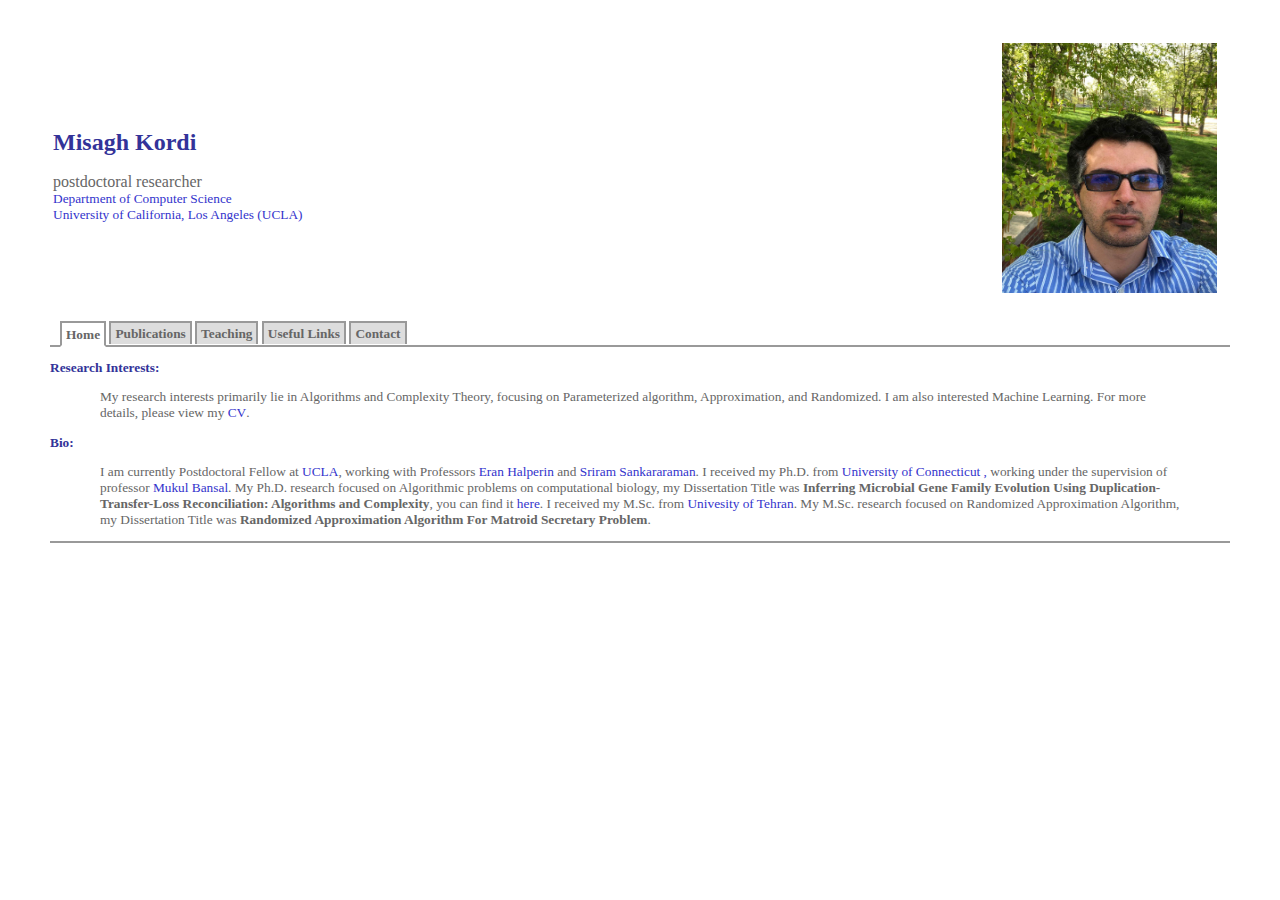
<file: index.html>
<html><head><title>Misagh Kordi</title>
<link rel="stylesheet" type="text/css" href="style.css">
</head>



<body>

<br/><br/>

<table width=100% border=0>
<tr>
<td>
  <div id="position">
    <h1>Misagh Kordi</h1>
    postdoctoral researcher<br/>
    <a href="https://www.cs.ucla.edu/ " target="_blank">Department of Computer
      Science</a><br/>
    <a href="http://www.ucla.edu/" target="_blank">University of California, Los Angeles (UCLA)</a>
  </div>
</td>
<td>
  <div>
    <img class="MainImage" src="Misagh11.jpg"  height="250" width="215" border="0">
  </div>
</td>
</tr>
</table>

<div id="separate"/>

<div id="header">
<ul>
  <li id="selected"><a href="index.html">Home</a></li>
  <li><a href="publications.html">Publications</a></li>
  <li><a href="teaching.html">Teaching</a></li>
  <li><a href="links.html">Useful Links</a></li>
  <li><a href="contact.html">Contact</a></li>
</ul>
</div>




<h3>Research Interests:</h3> 
<p>
My research interests primarily lie in  Algorithms and Complexity Theory,
focusing on Parameterized algorithm, Approximation, and Randomized.  I am also interested Machine Learning.  For more details, please view my <a href="uclacv.pdf">CV</a>.
</p>



<h3>Bio:</h3>
<p> I am currently Postdoctoral Fellow at <a href="https://www.cs.ucla.edu/ " target="_blank">UCLA</a>,
  working with Professors
  <a href="https://www.eranhalperingenomics.com/"   target="_blank">Eran Halperin</a> and <a href="https://sriramlab.dgsom.ucla.edu/pages/ "  target="_blank">Sriram Sankararaman</a>.  I received
  my Ph.D. from <a href="https://www.cse.uconn.edu/ "  target="_blank">University of Connecticut
,</a>
  working under the supervision of professor <a href="https://mukul-bansal.uconn.edu/"  target="_blank">Mukul Bansal</a>. My Ph.D. research focused on Algorithmic problems on computational biology, my Dissertation Title was <b>Inferring Microbial Gene Family Evolution Using Duplication-Transfer-Loss Reconciliation: Algorithms and Complexity</b>, you can find it <a href="https://opencommons.uconn.edu/dissertations/2101/" target="_blank">here</a>. I received my
  M.Sc. from <a href="https://ece.ut.ac.ir/en" target="_blank">Univesity of Tehran</a>.  My M.Sc. research focused on Randomized Approximation Algorithm, my Dissertation Title was <b>Randomized Approximation Algorithm For Matroid Secretary Problem</b>.
</p>

<div id="separate">
<hr color="#999999"><br>
</div>


</body></html>
</file>
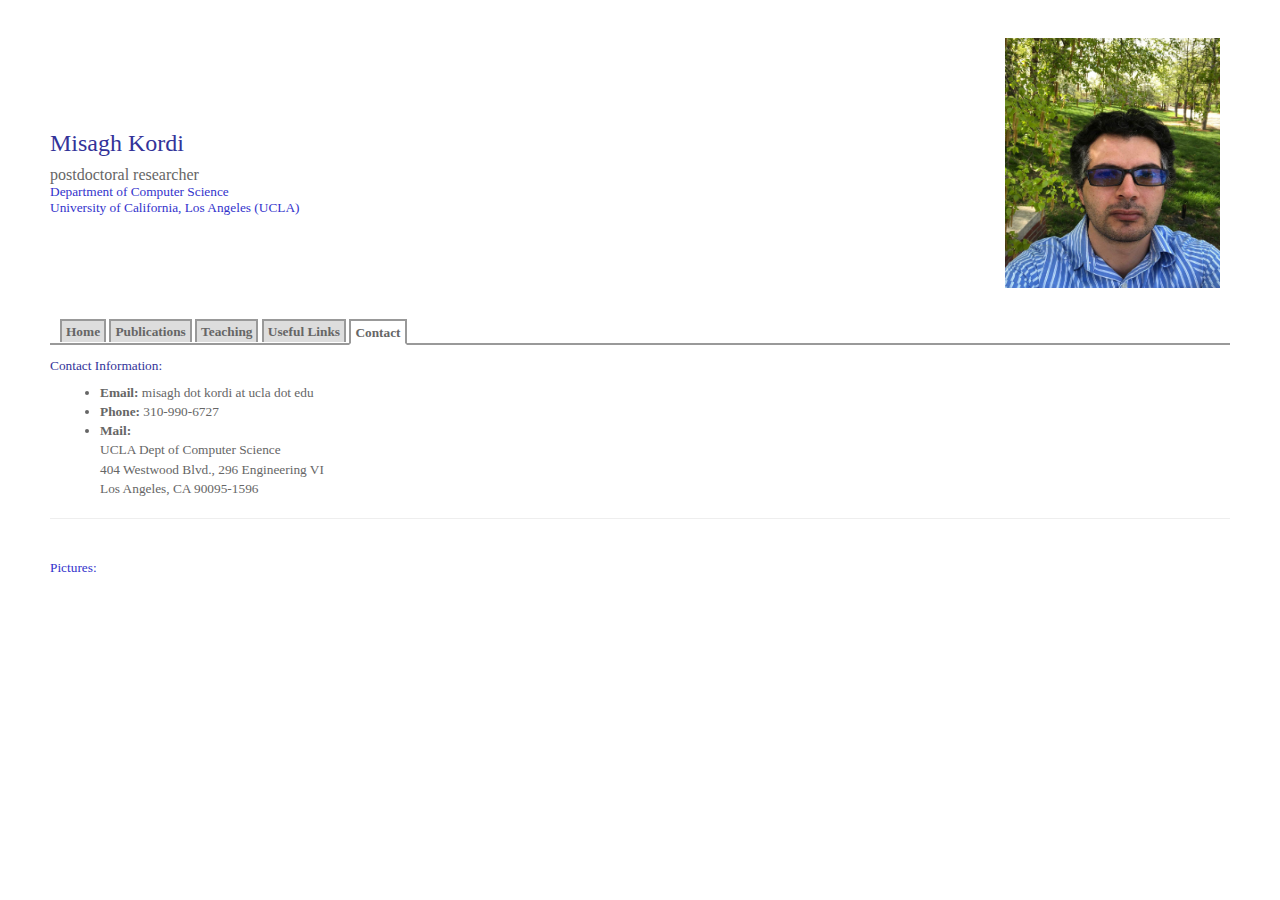
<file: contact.html>
<html><head><title>Misagh Kordi</title>
<head>
<style>
* {
  box-sizing: border-box;
}

.column {
  float: left;
  width: 33.33%;
  padding: 5px;
}

/* Clearfix (clear floats) */
.row::after {
  content: "";
  clear: both;
  display: table;
}
</style>
</head>

<head>
  <meta name="viewport" content="width=device-width, initial-scale=1">
  <link rel="stylesheet" href="https://maxcdn.bootstrapcdn.com/bootstrap/3.4.0/css/bootstrap.min.css">
  <script src="https://ajax.googleapis.com/ajax/libs/jquery/3.4.1/jquery.min.js"></script>
  <script src="https://maxcdn.bootstrapcdn.com/bootstrap/3.4.0/js/bootstrap.min.js"></script>
</head>
<link rel="stylesheet" type="text/css" href="style.css">
</head>



<body>

<br/><br/>

<table width=100% border=0>
<tr>
<td>
  <div id="position">
    <h1>Misagh Kordi</h1>
    postdoctoral researcher<br/>
    <a href="https://www.cs.ucla.edu/ " target="_blank">Department of Computer
      Science</a><br/>
    <a href="http://www.ucla.edu/" target="_blank">University of California, Los Angeles (UCLA)</a>
  </div>
</td>
<td>
  <div>
    <img class="MainImage" src="Misagh11.jpg"  height="250" width="215" border="0">
  </div>
</td>
</tr>
</table>

<div id="separate"/>

<div id="header">
<ul>
  <li><a href="index.html">Home</a></li>
  <li ><a href="publications.html">Publications</a></li>
  <li  ><a href="teaching.html">Teaching</a></li>
  <li ><a href="links.html">Useful Links</a></li>
  <li  id="selected"><a href="contact.html">Contact</a></li>
</ul>
</div>


<h3>Contact Information:</h3>
<ul>
    <li><b>Email:</b> misagh dot kordi at ucla dot edu</li>

    <li><b>Phone:</b> 310-990-6727</li>

    

    <li><b>Mail:</b> <br/>
      UCLA Dept of Computer Science<br/>
      404 Westwood Blvd., 296 Engineering VI<br/>
      Los Angeles, CA 90095-1596</li>
</ul>

<div id="separate">
<hr color="#999999"><br>
</div>

<div >
  
  <a href="#demo"  data-toggle="collapse">Pictures: </a>
  <div id="demo" class="collapse">
    <div class="row">
  <div class="column">
    <img src="mukul.jpg" alt="muk" style="width:100%">
    With my Ph.D. advidor professor Bansal
  </div>
  <div class="column">
    <img src="massieh.jpg" alt="Forest" style="width:100%">
    Me and  my brother
  </div>
  <div class="column">
    <img src="masih.jpg" alt="Mountains" style="width:100%">
    Me and  my brother
  </div>
</div>

 <div class="row">
  <div class="column">
    <img src="yaniis.jpg" alt="muk" style="width:100%">
    My friend Yanisis Papavisiliousis
  </div>
  <div class="column">
    <img src="hadis.jpg" alt="Forest" style="width:100%">
    My Sister,  brother-in-law and Niece and nephew
  </div>
  <div class="column">
    <img src="baba.jpg" alt="Mountains" style="width:100%">
    My parents 
  </div>
</div>


  </div>
</div>
</body></html>
</file>
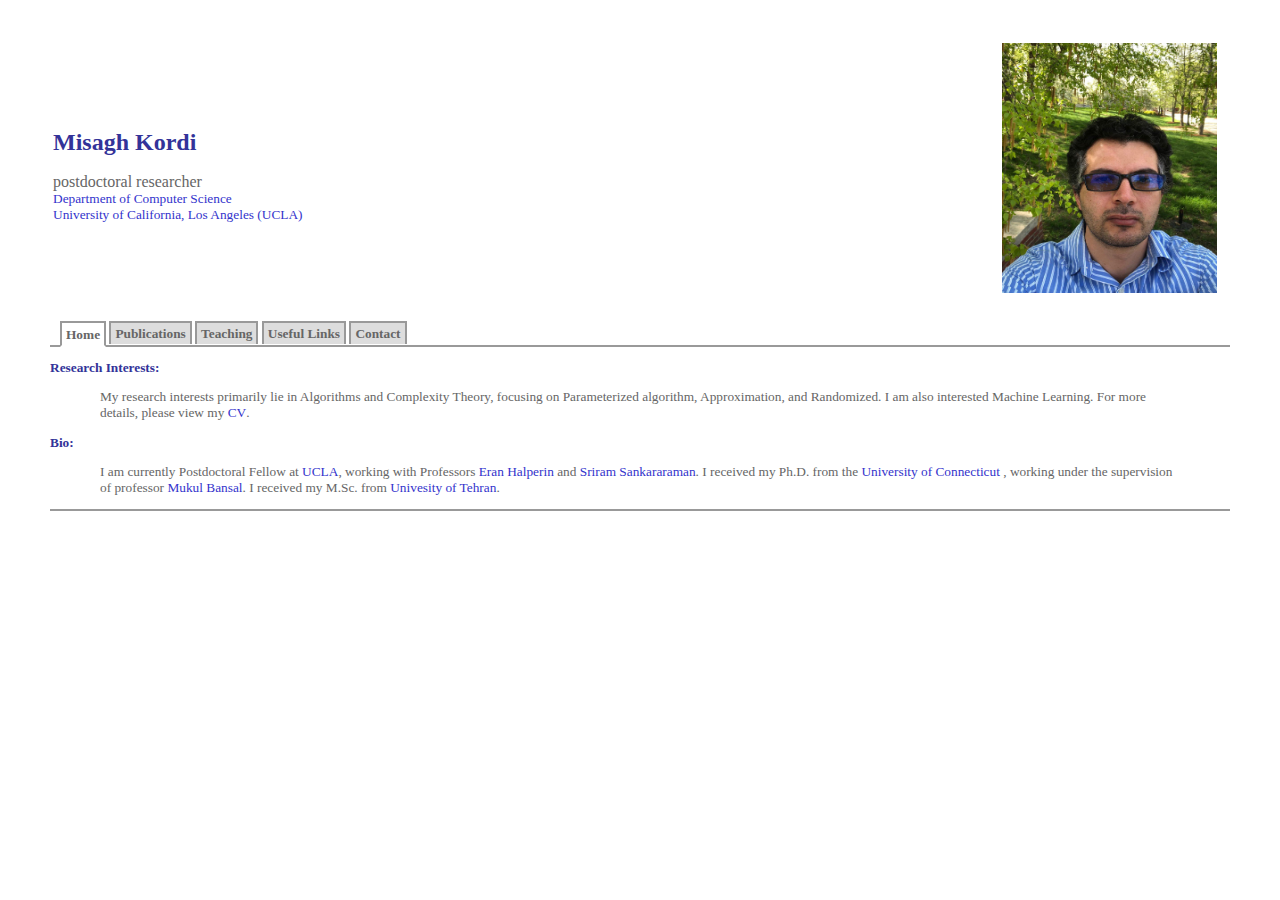
<file: index1.html>
<html><head><title>Misagh Kordi</title>
<link rel="stylesheet" type="text/css" href="style.css">
</head>



<body>

<br/><br/>

<table width=100% border=0>
<tr>
<td>
  <div id="position">
    <h1>Misagh Kordi</h1>
    postdoctoral researcher<br/>
    <a href="https://www.cs.ucla.edu/ " target="_blank">Department of Computer
      Science</a><br/>
    <a href="http://www.ucla.edu/" target="_blank">University of California, Los Angeles (UCLA)</a>
  </div>
</td>
<td>
  <div>
    <img class="MainImage" src="Misagh11.jpg"  height="250" width="215" border="0">
  </div>
</td>
</tr>
</table>

<div id="separate"/>

<div id="header">
<ul>
  <li id="selected"><a href="index.html">Home</a></li>
  <li><a href="publications.html">Publications</a></li>
  <li><a href="teaching.html">Teaching</a></li>
  <li><a href="links.html">Useful Links</a></li>
  <li><a href="contact.html">Contact</a></li>
</ul>
</div>




<h3>Research Interests:</h3> 
<p>
My research interests primarily lie in  Algorithms and Complexity Theory,
focusing on Parameterized algorithm, Approximation, and Randomized.  I am also interested Machine Learning.  For more details, please view my <a href="cv.pdf">CV</a>.
</p>



<h3>Bio:</h3>
<p> I am currently Postdoctoral Fellow at <a href="https://www.cs.ucla.edu/ " target="_blank">UCLA</a>,
  working with Professors
  <a href="https://www.eranhalperingenomics.com/"   target="_blank">Eran Halperin</a> and <a href="https://sriramlab.dgsom.ucla.edu/pages/ "  target="_blank">Sriram Sankararaman</a>.  I received
  my Ph.D. from the <a href="https://www.cse.uconn.edu/ "  target="_blank">University of Connecticut
  </a>,
  working under the supervision of professor <a href="https://mukul-bansal.uconn.edu/"  target="_blank">Mukul Bansal</a>. I received my
  M.Sc. from <a href="https://ece.ut.ac.ir/en" target="_blank">Univesity of Tehran</a>.
</p>

<div id="separate">
<hr color="#999999"><br>
</div>


</body></html>
</file>
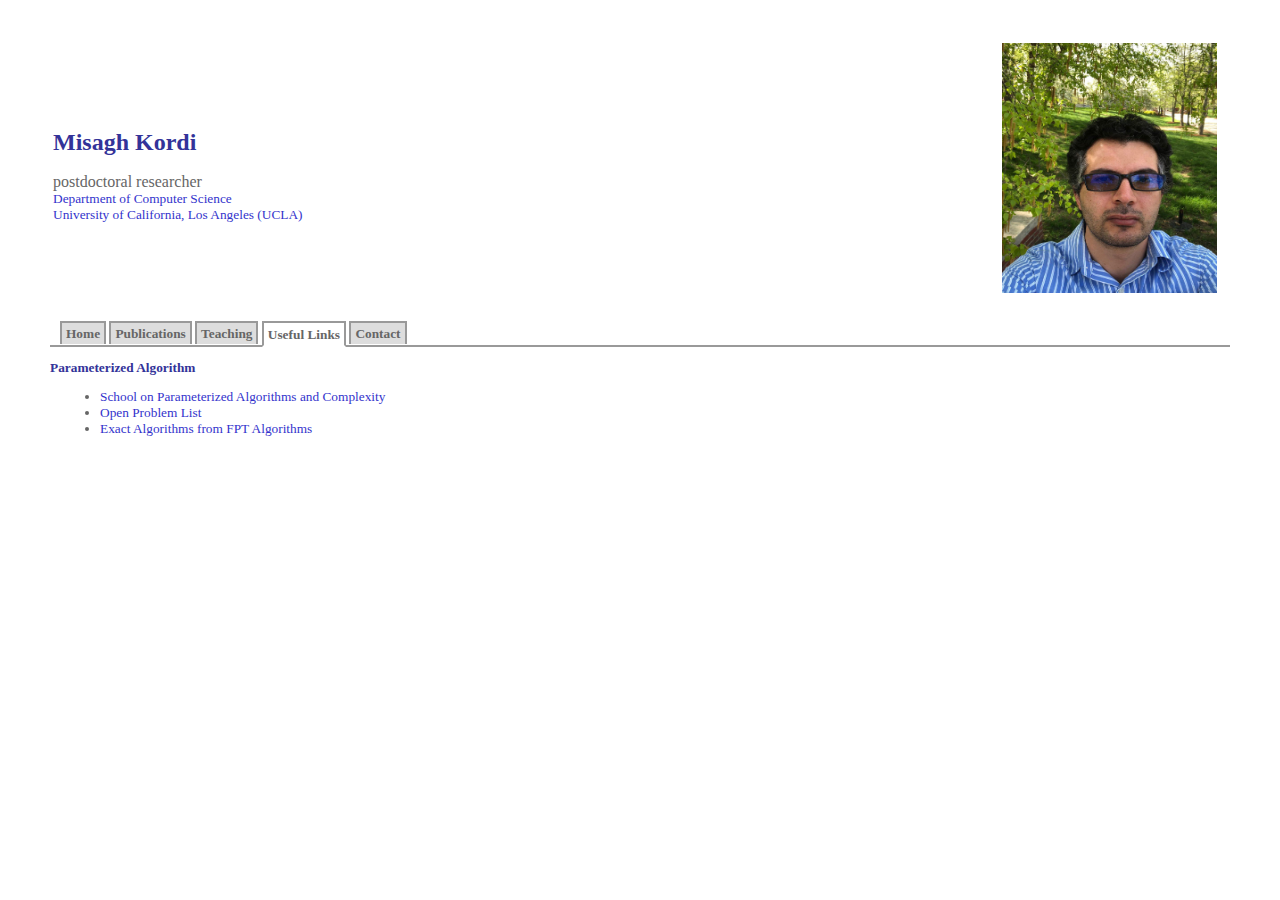
<file: links.html>
<html><head><title>Misagh Kordi</title>
<link rel="stylesheet" type="text/css" href="style.css">
</head>



<body>

<br/><br/>

<table width=100% border=0>
<tr>
<td>
  <div id="position">
    <h1>Misagh Kordi</h1>
    postdoctoral researcher<br/>
    <a href="https://www.cs.ucla.edu/ " target="_blank">Department of Computer
      Science</a><br/>
    <a href="http://www.ucla.edu/" target="_blank">University of California, Los Angeles (UCLA)</a>
  </div>
</td>
<td>
  <div>
    <img class="MainImage" src="Misagh11.jpg"  height="250" width="215" border="0">
  </div>
</td>
</tr>
</table>

<div id="separate"/>

<div id="header">
<ul>
  <li><a href="index.html">Home</a></li>
  <li ><a href="publications.html">Publications</a></li>
  <li  ><a href="teaching.html">Teaching</a></li>
  <li id="selected"><a href="links.html">Useful Links</a></li>
  <li ><a href="contact.html">Contact</a></li>
</ul>
</div>


<h3>Parameterized Algorithm </h3>
<ul style="list-style-type:disc;">
  <li><a href="http://fptschool.mimuw.edu.pl/" target="_blank">School on Parameterized Algorithms and Complexity</a></li>
  <li><a href="http://fptschool.mimuw.edu.pl/opl.pdf"target="_blank">Open Problem List</a></li>
  <li><a href="https://www.youtube.com/watch?v=Ga6RJzBEyfg&t=563s"target="_blank">Exact Algorithms from FPT Algorithms</a></li>
</ul>  


</body></html>
</file>
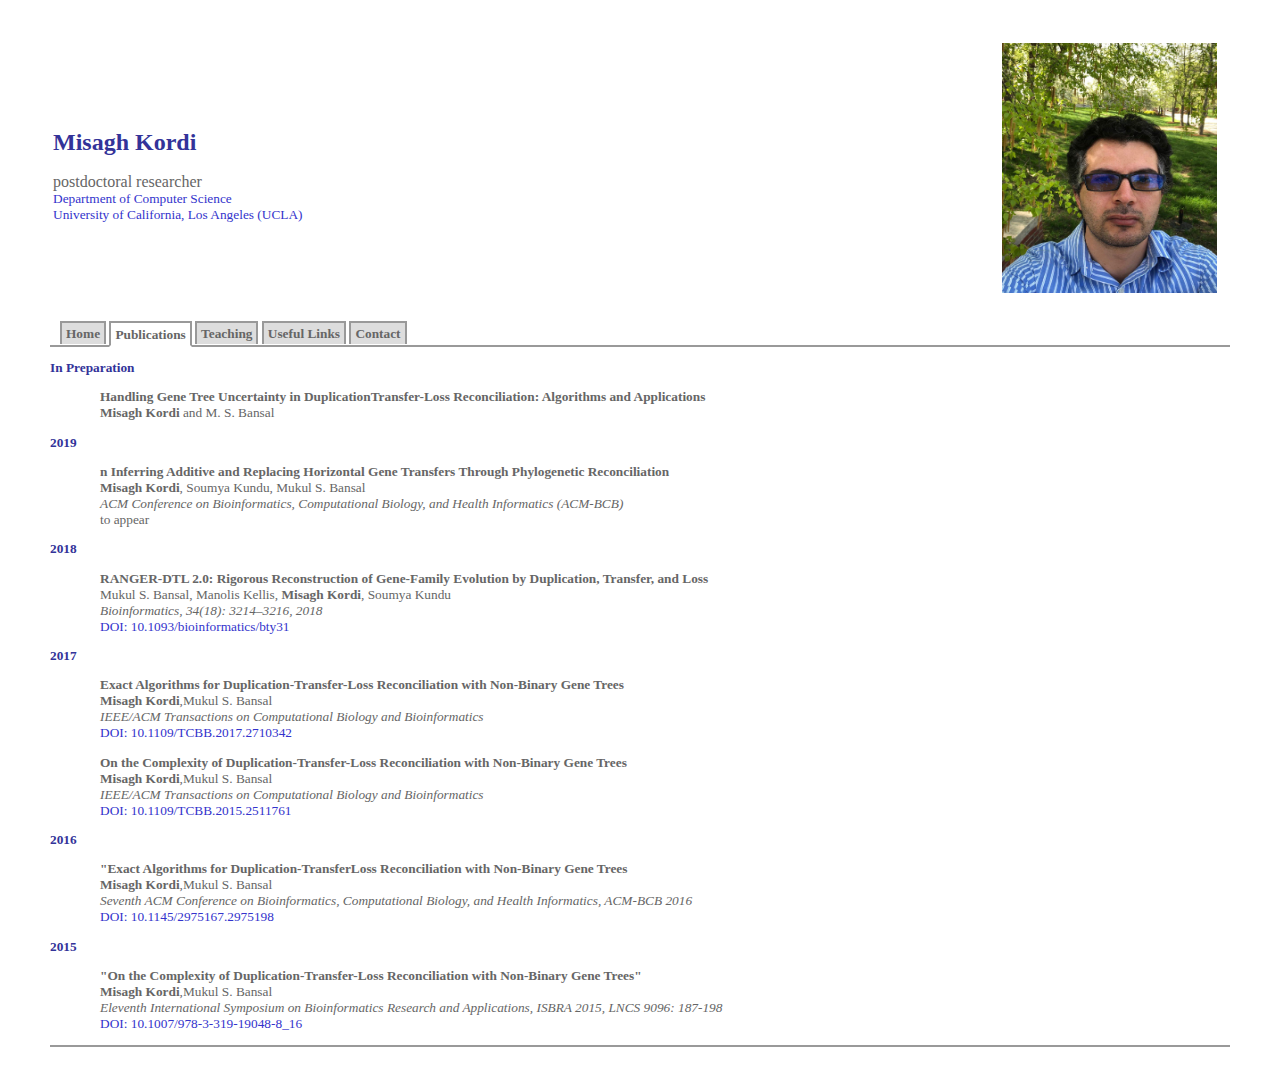
<file: publications.html>
<html><head><title>Misagh Kordi</title>
<link rel="stylesheet" type="text/css" href="style.css">
</head>



<body>

<br/><br/>

<table width=100% border=0>
<tr>
<td>
  <div id="position">
    <h1>Misagh Kordi</h1>
    postdoctoral researcher<br/>
    <a href="https://www.cs.ucla.edu/ " target="_blank">Department of Computer
      Science</a><br/>
    <a href="http://www.ucla.edu/" target="_blank">University of California, Los Angeles (UCLA)</a>
  </div>
</td>
<td>
  <div>
    <img class="MainImage" src="Misagh11.jpg"  height="250" width="215" border="0">
  </div>
</td>
</tr>
</table>

<div id="separate"/>

<div id="header">
<ul>
  <li><a href="index.html">Home</a></li>
  <li  id="selected"><a href="publications.html">Publications</a></li>
  <li  ><a href="teaching.html">Teaching</a></li>
  <li ><a href="links.html">Useful Links</a></li>
  <li ><a href="contact.html">Contact</a></li>
</ul>
</div>


<h3>In Preparation</h3>
<p>
<b>Handling Gene Tree Uncertainty in DuplicationTransfer-Loss Reconciliation: Algorithms and Applications</b><br/>
<b>Misagh Kordi</b> and M. S. Bansal<br/>
</p>

<h3>2019</h3>
<p>
<p>
<b>n Inferring Additive and Replacing Horizontal Gene Transfers Through Phylogenetic Reconciliation</b><br/>
<b>Misagh Kordi</b>, Soumya Kundu, Mukul S. Bansal<br/>
<i>ACM Conference on Bioinformatics, Computational Biology, and Health Informatics (ACM-BCB)</i><br/>
to appear</br>
<i></i>
</p>

<h3>2018</h3>
<p>
<p>
<b>RANGER-DTL 2.0: Rigorous Reconstruction of Gene-Family Evolution by Duplication, Transfer, and Loss</b><br/>
Mukul S. Bansal, Manolis Kellis, <b>Misagh Kordi</b>, Soumya Kundu<br/>
<i> Bioinformatics, 34(18): 3214–3216, 2018</i><br/>
 <a href="https://academic.oup.com/bioinformatics/article/34/18/3214/4983062/ " target="_blank">DOI: 10.1093/bioinformatics/bty31</a><br/>
<i></i>
</p>

<h3>2017</h3>
<p>
<p>
<b>Exact Algorithms for Duplication-Transfer-Loss Reconciliation with Non-Binary Gene Trees</b><br/>
 <b>Misagh Kordi</b>,Mukul S. Bansal<br/>
<i> IEEE/ACM Transactions on Computational Biology and Bioinformatics</i><br/>
 <a href="https://ieeexplore.ieee.org/document/7937862/ " target="_blank">DOI: 10.1109/TCBB.2017.2710342</a><br/>
<i></i>
</p>

<p>
<b>On the Complexity of Duplication-Transfer-Loss Reconciliation with Non-Binary Gene Trees</b><br/>
 <b>Misagh Kordi</b>,Mukul S. Bansal<br/>
<i> IEEE/ACM Transactions on Computational Biology and Bioinformatics</i><br/>
 <a href="https://ieeexplore.ieee.org/document/7364179/ " target="_blank">DOI: 10.1109/TCBB.2015.2511761</a><br/>
<i></i>
</p>

<h3>2016</h3>
<p>
<p>
<b>"Exact Algorithms for Duplication-TransferLoss Reconciliation with Non-Binary Gene Trees</b><br/>
 <b>Misagh Kordi</b>,Mukul S. Bansal<br/>
<i> Seventh ACM Conference on Bioinformatics, Computational Biology, and Health Informatics, ACM-BCB 2016</i><br/>
 <a href="https://dl.acm.org/citation.cfm?doid=2975167.2975198/ " target="_blank">DOI: 10.1145/2975167.2975198</a><br/>
<i></i>
</p>


<h3>2015</h3>
<p>
<p>
<b>"On the Complexity of Duplication-Transfer-Loss Reconciliation with Non-Binary Gene Trees"</b><br/>
<b>Misagh Kordi</b>,Mukul S. Bansal<br/>
<i> Eleventh International Symposium on Bioinformatics Research and Applications, ISBRA 2015, LNCS 9096: 187-198</i><br/>
 <a href="https://link.springer.com/chapter/10.1007%2F978-3-319-19048-8_16/ " target="_blank">DOI: 10.1007/978-3-319-19048-8_16</a><br/>
<i></i>
</p>


<div id="separate">
<hr color="#999999"><br>
</div>


</body></html>
</file>
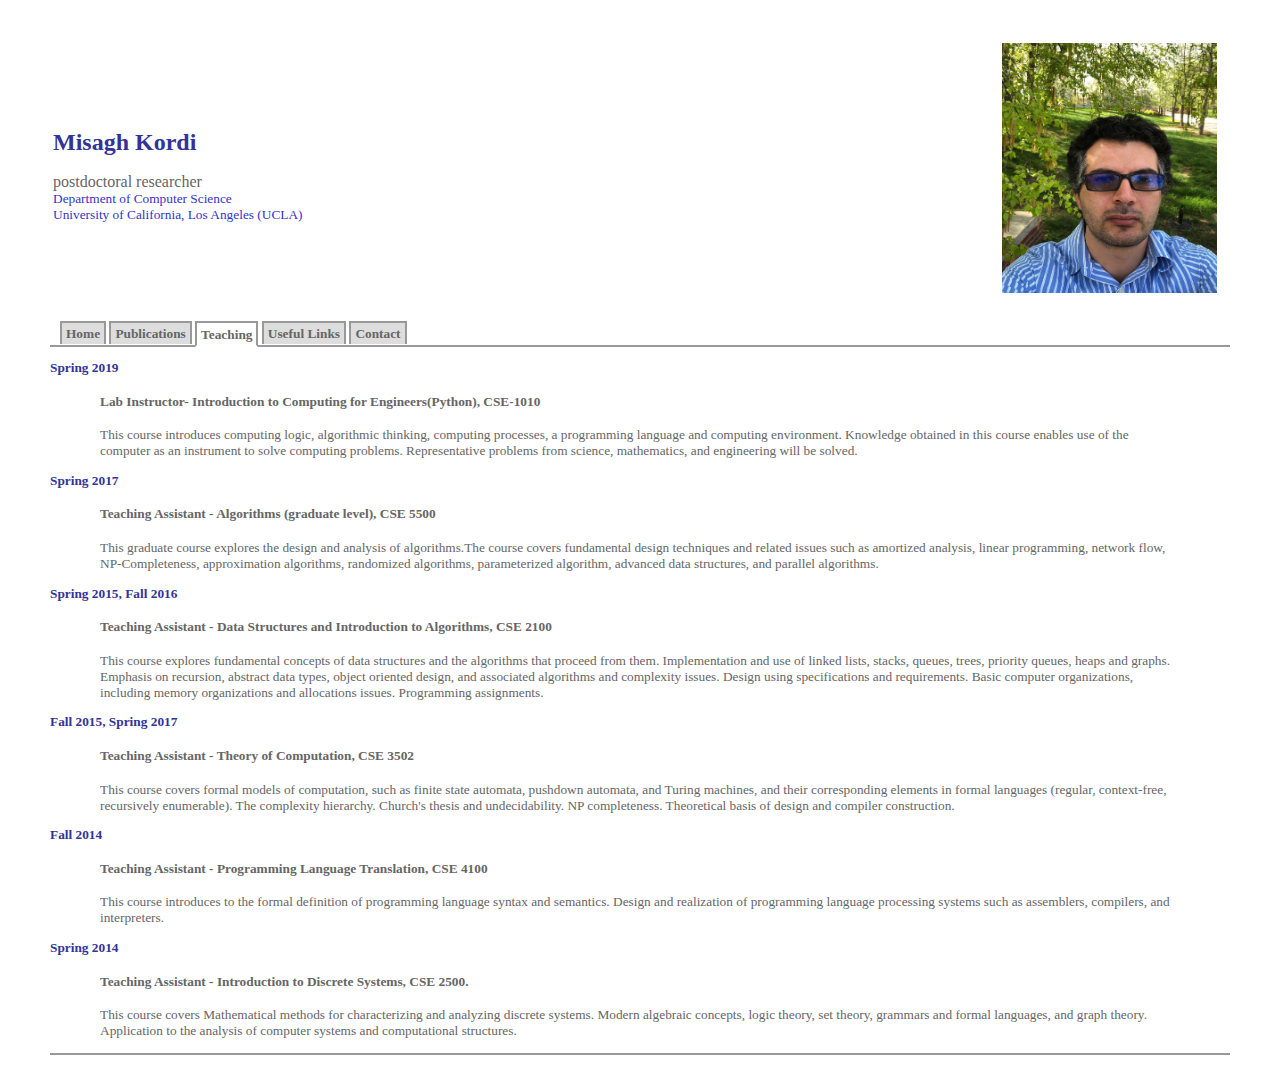
<file: teaching.html>
<html><head><title>Misagh Kordi</title>
<link rel="stylesheet" type="text/css" href="style.css">
</head>



<body>

<br/><br/>

<table width=100% border=0>
<tr>
<td>
  <div id="position">
    <h1>Misagh Kordi</h1>
    postdoctoral researcher<br/>
    <a href="https://www.cs.ucla.edu/ " target="_blank">Department of Computer
      Science</a><br/>
    <a href="http://www.ucla.edu/" target="_blank">University of California, Los Angeles (UCLA)</a>
  </div>
</td>
<td>
  <div>
    <img class="MainImage" src="Misagh11.jpg"  height="250" width="215" border="0">
  </div>
</td>
</tr>
</table>

<div id="separate"/>

<div id="header">
<ul>
  <li><a href="index.html">Home</a></li>
  <li  ><a href="publications.html">Publications</a></li>
  <li id="selected" ><a href="teaching.html">Teaching</a></li>
  <li ><a href="links.html">Useful Links</a></li>
  <li ><a href="contact.html">Contact</a></li>
</ul>
</div>


<h3>Spring 2019</h3>
<h4>Lab Instructor-  Introduction to Computing for Engineers(Python), CSE-1010</h4>
<p>
This  course introduces  computing logic, algorithmic thinking, computing processes, a programming language and computing environment. Knowledge obtained in this course enables use of the computer as an instrument to solve computing problems. Representative problems from science, mathematics, and engineering will be solved.
</p>




<h3>Spring 2017</h3>
<h4>Teaching Assistant -  Algorithms (graduate level), CSE 5500</h4>
<p>This  graduate course explores the design and analysis of
 algorithms.The course  covers fundamental design techniques and related issues such as amortized analysis, linear programming, network flow, NP-Completeness, approximation algorithms, randomized algorithms, parameterized algorithm, advanced data structures, and parallel algorithms.</p>

<h3>Spring 2015, Fall 2016</h3>
<h4>Teaching Assistant - Data Structures and Introduction to Algorithms, CSE 2100</h4>
<p>
This  course explores fundamental concepts of data structures and the algorithms that proceed from them. Implementation and use of linked lists, stacks, queues, trees, priority queues, heaps and graphs. Emphasis on recursion, abstract data types, object oriented design, and associated algorithms and complexity issues. Design using specifications and requirements. Basic computer organizations, including memory organizations and allocations issues. Programming assignments.</p>

<h3>Fall 2015, Spring 2017</h3>
<h4>Teaching Assistant - Theory of Computation, CSE 3502</h4>
<p>
This  course covers formal models of computation, such as finite state automata, pushdown automata, and Turing machines, and their corresponding elements in formal languages (regular, context-free, recursively enumerable). The complexity hierarchy. Church's thesis and undecidability. NP completeness. Theoretical basis of design and compiler construction.</p>

<h3>Fall 2014</h3>
<h4>Teaching Assistant - Programming Language Translation, CSE 4100</h4>
<p>
This  course introduces to the formal definition of programming language syntax and semantics. Design and realization of programming language processing systems such as assemblers, compilers, and interpreters.</p>

<h3>Spring 2014</h3>
<h4>Teaching Assistant - Introduction to Discrete Systems, CSE 2500.</h4>
<p>
This  course covers Mathematical methods for characterizing and analyzing discrete systems. Modern algebraic concepts, logic theory, set theory, grammars and formal languages, and graph theory. Application to the analysis of computer systems and computational structures.</p>

<div id="separate">
<hr color="#999999"><br>
</div>


</body></html>
</file>
<file: style.css>
.normal
{
font-weight: normal;
}

.bold
{
font-weight: bold;
} 


h1
{ 
	font-size: 18pt;
	color: #333399; 
	font-family: verdana; 
}


h3
{ 
	font-size: 10pt;
	color: #333399; 
	font-family: verdana; 
}

h4
{ 
	font-size: 10pt;
	color: #666666; 
	font-family: verdana; 
 	margin-right: 50px; 
	margin-left: 50px;
}


a
{ 
	color: #3333cc; 
	font-family: Verdana;  
	font-size: 10pt;
	text-decoration : none;
}

a:hover      
{ 
	font-family: Verdana; 
	color: #336699; 
	font-size: 10pt;
	text-decoration: underline; 
}



body         
{ 
	color: #666666; 
	font-family: verdana; 
    font-weight: normal;
	font-size: 10pt; 

    background-color : #ffffff;

	background-repeat : no-repeat;
	background-position : 100% 100%; 
	background-attachment : fixed;
 
 	margin-right: 50px; 
	margin-left: 50px;
}

p 
{ 
	color: #666666; 
	font-family: verdana; 
	font-size: 10pt;

	margin-right: 50px; 
	margin-left: 50px;	 
}

ul
{
	color: #666666; 
	font-family: verdana; 
	font-size: 10pt;	 
	margin-left: 10px;	 
	margin-right: 50px; 
}




/* Image */
img.MainImage
{
  display: inline;
  float: right;
  margin: 0px 10px auto auto;
}



/* Position */
#position{
  clear: left;
  margin-top: 16px;
  margin-right: 0px;
  margin-left: 0px;
}


/* Tabs */
#header {
  float:left;
  width:100%;
  background:#ffffff;
/*#DAE0D2 url("bg.gif") repeat-x bottom;*/
  font-size:12px;
  line-height:normal;
}

#header ul {
  text-align: left;
  margin: 1em 0 1em 0;
  font-weight: bold;
  border-bottom: 2px solid #999999;
  padding: 3px 10px 3px 10px;
  list-style:none;
}

#header li {
  display:inline;
}

#header li a {
  padding: 3px 4px;
  border: 2px solid #999999;
  background-color: #dddddd;
  color: #666666; 
  margin-right: 0px; 
  text-decoration: none;
  border-bottom: none;
}

#header #selected a {
  background-color: #fff;
  position: relative;
  top: 1px;
  padding-top: 4px;
  border-bottom: 2px solid #fff;
}



/* Separator */
#separate
{
    clear: both;
  margin-right: 0px;
  margin-left: 0px;
}


/* Content */
#content{
  clear: left;
  margin-right: 0px;
  margin-left: 0px;
}


#content p 
{ 
	font-size: 10pt;
    font-weight: lighter;
	color: #666666; 
	margin-right: 50px; 
	margin-left: 50px;	 
}

#content li
{ 
	font-size: 10pt;
	color: #666666; 
	margin-bottom: 1em; 
	margin-right: 50px; 
	margin-left: 10px;	 
    list-style: none;
}
</file>
